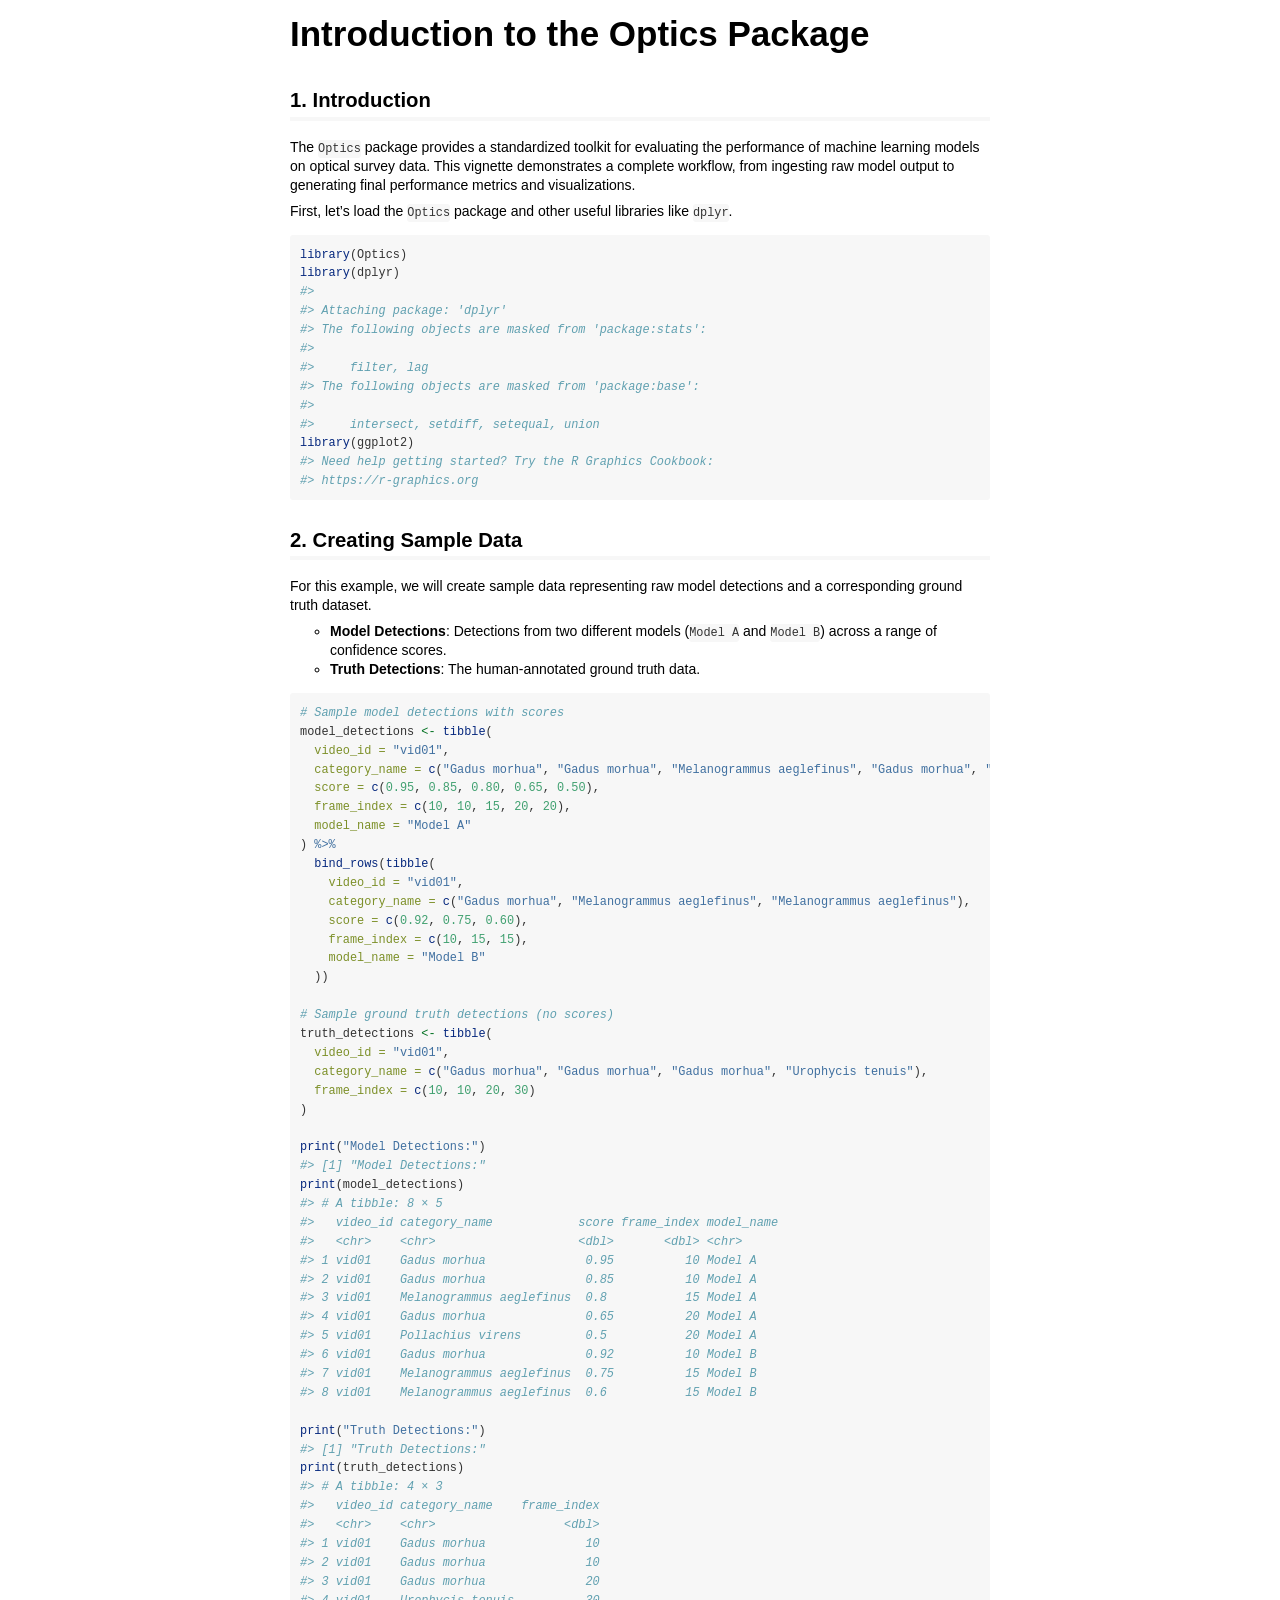
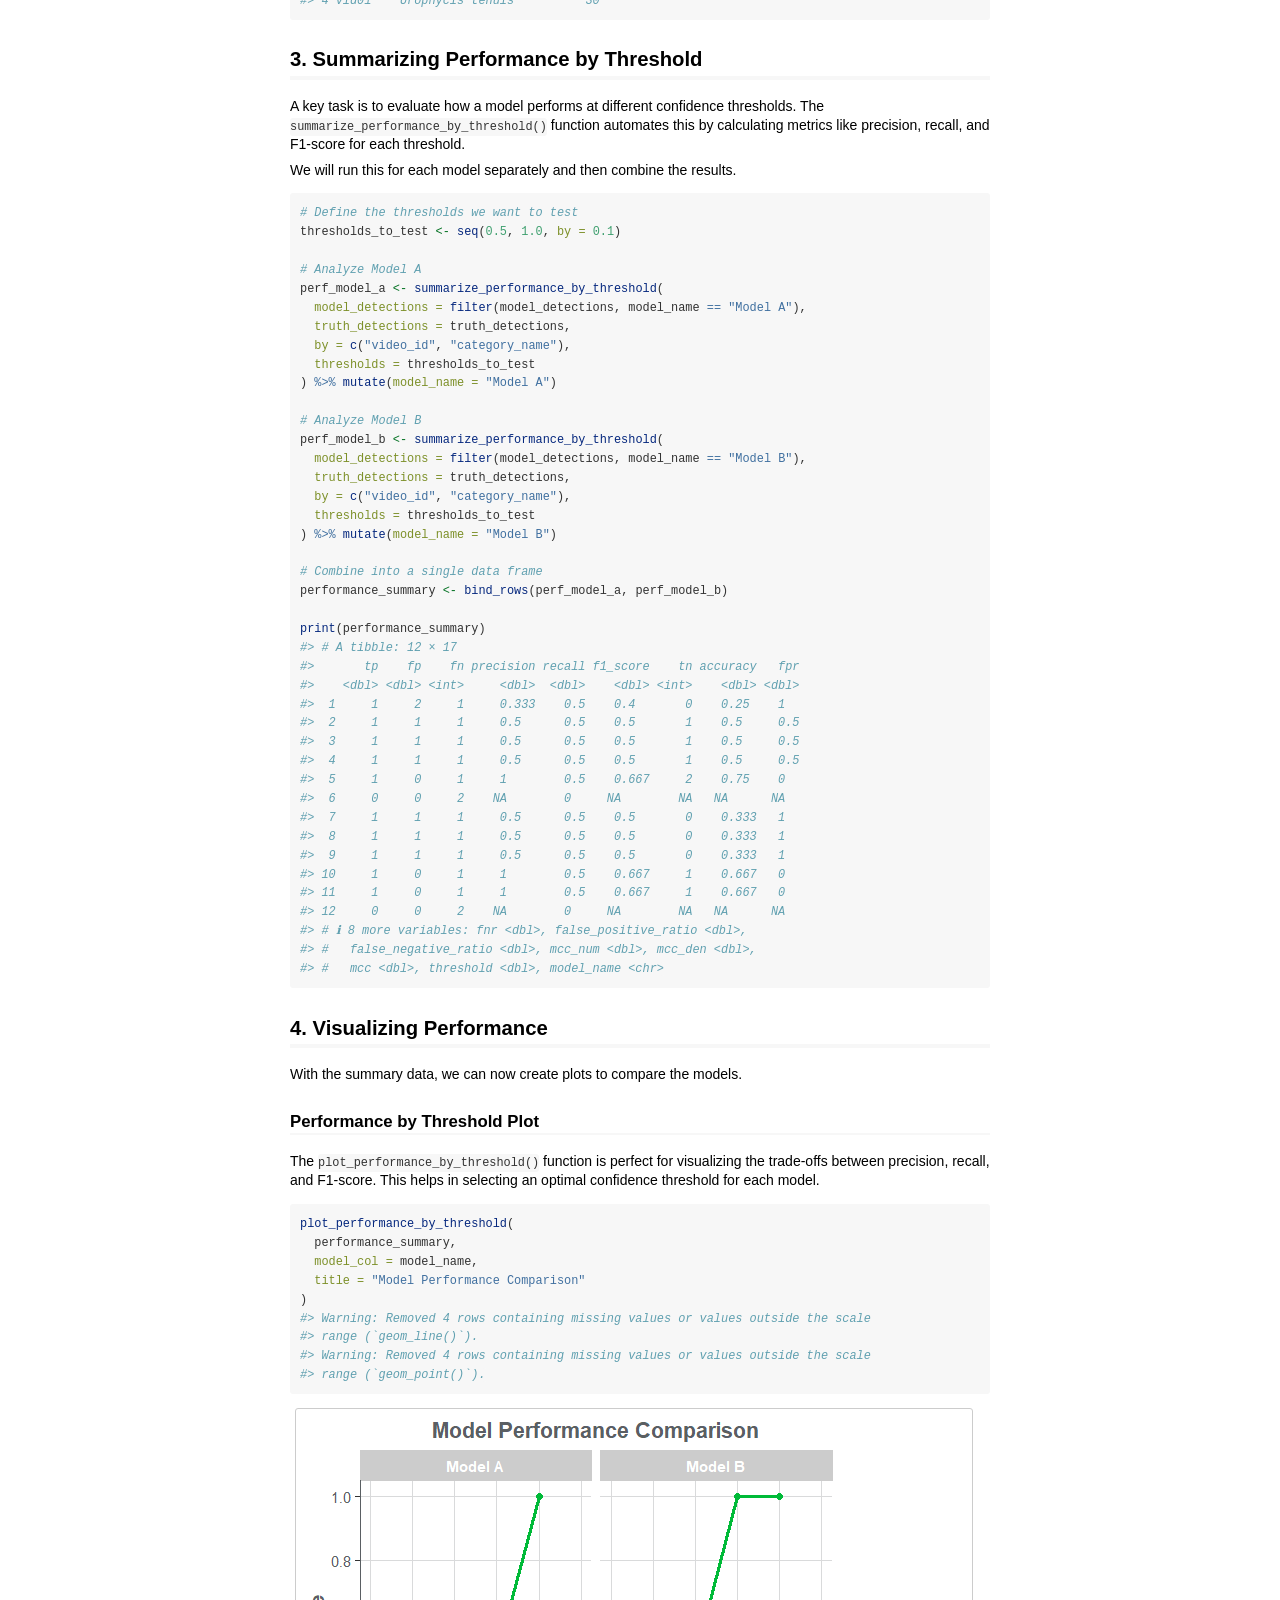
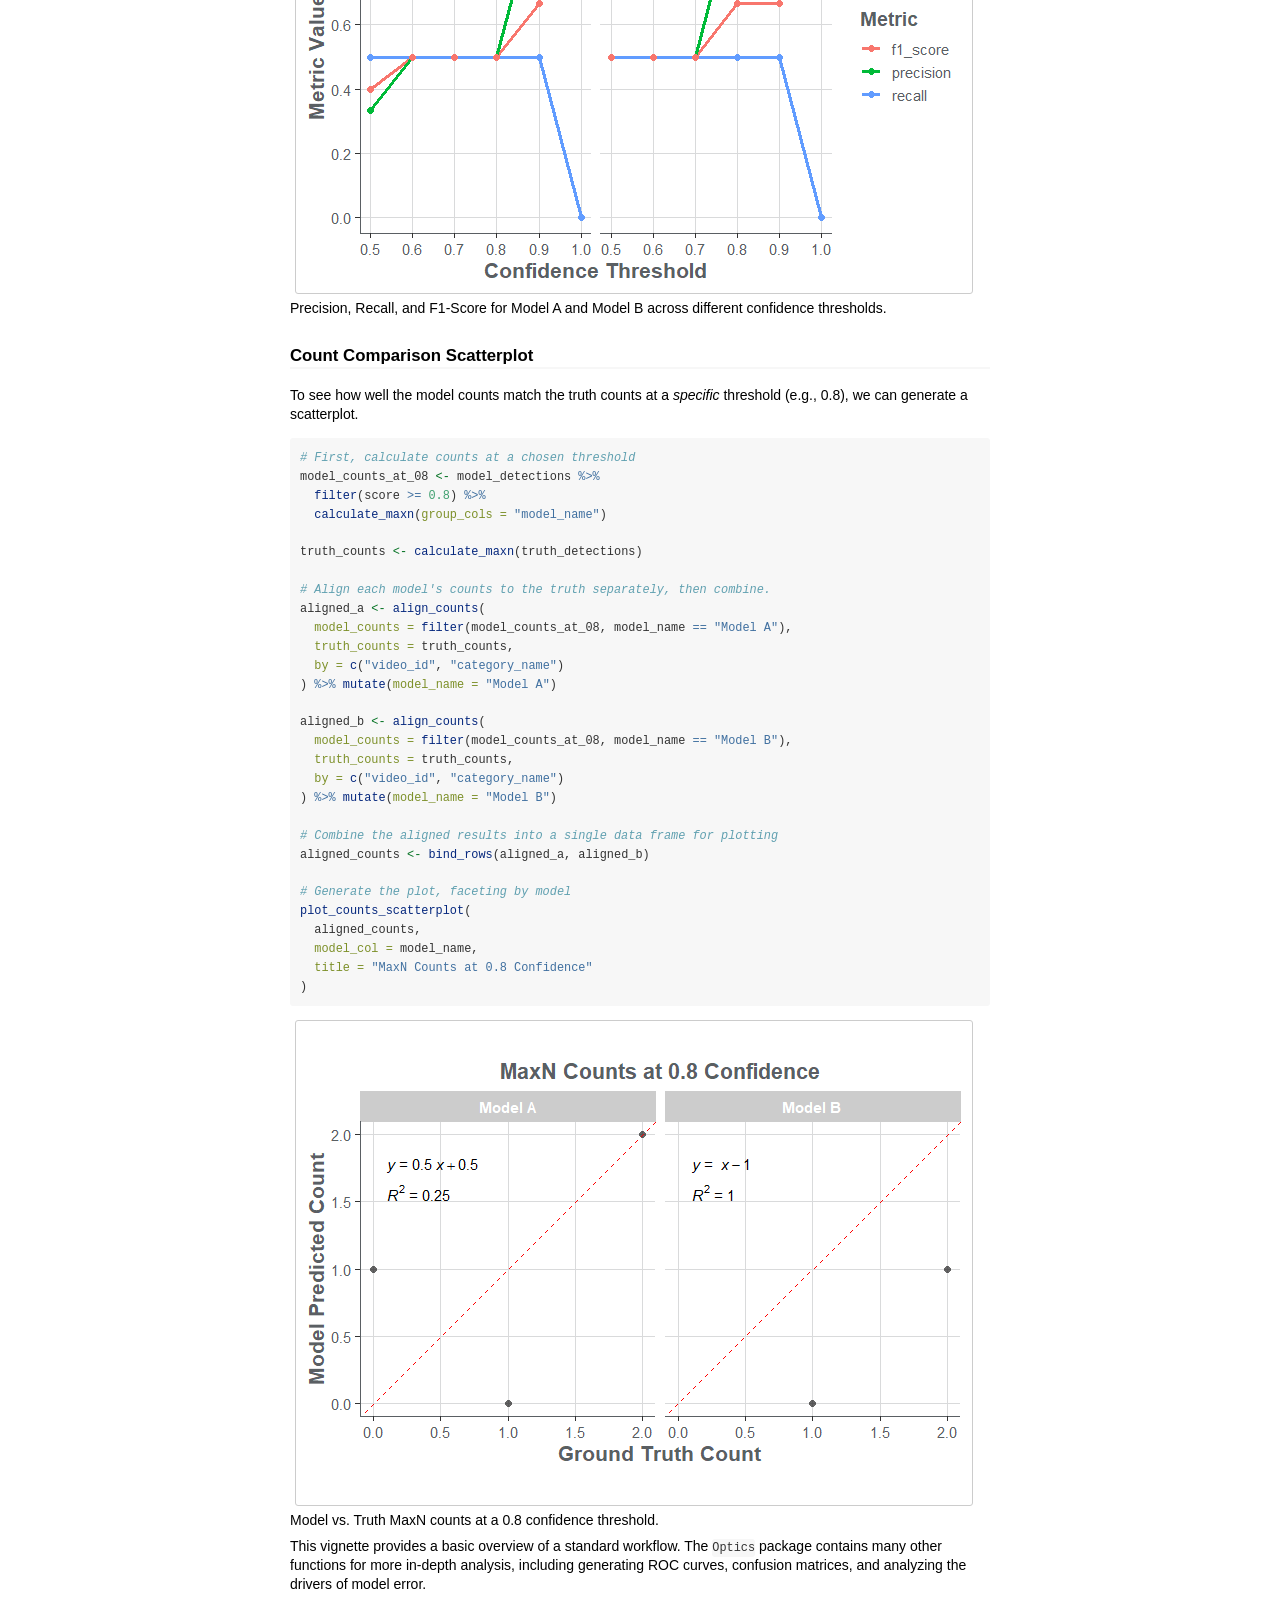
<file: Optics/vignettes/introduction-to-optics.html>
<!DOCTYPE html>

<html>

<head>

<meta charset="utf-8" />
<meta name="generator" content="pandoc" />
<meta http-equiv="X-UA-Compatible" content="IE=EDGE" />

<meta name="viewport" content="width=device-width, initial-scale=1" />



<title>Introduction to the Optics Package</title>

<script>// Pandoc 2.9 adds attributes on both header and div. We remove the former (to
// be compatible with the behavior of Pandoc < 2.8).
document.addEventListener('DOMContentLoaded', function(e) {
  var hs = document.querySelectorAll("div.section[class*='level'] > :first-child");
  var i, h, a;
  for (i = 0; i < hs.length; i++) {
    h = hs[i];
    if (!/^h[1-6]$/i.test(h.tagName)) continue;  // it should be a header h1-h6
    a = h.attributes;
    while (a.length > 0) h.removeAttribute(a[0].name);
  }
});
</script>

<style type="text/css">
code{white-space: pre-wrap;}
span.smallcaps{font-variant: small-caps;}
span.underline{text-decoration: underline;}
div.column{display: inline-block; vertical-align: top; width: 50%;}
div.hanging-indent{margin-left: 1.5em; text-indent: -1.5em;}
ul.task-list{list-style: none;}
</style>



<style type="text/css">
code {
white-space: pre;
}
.sourceCode {
overflow: visible;
}
</style>
<style type="text/css" data-origin="pandoc">
html { -webkit-text-size-adjust: 100%; }
pre > code.sourceCode { white-space: pre; position: relative; }
pre > code.sourceCode > span { display: inline-block; line-height: 1.25; }
pre > code.sourceCode > span:empty { height: 1.2em; }
.sourceCode { overflow: visible; }
code.sourceCode > span { color: inherit; text-decoration: inherit; }
div.sourceCode { margin: 1em 0; }
pre.sourceCode { margin: 0; }
@media screen {
div.sourceCode { overflow: auto; }
}
@media print {
pre > code.sourceCode { white-space: pre-wrap; }
pre > code.sourceCode > span { text-indent: -5em; padding-left: 5em; }
}
pre.numberSource code
{ counter-reset: source-line 0; }
pre.numberSource code > span
{ position: relative; left: -4em; counter-increment: source-line; }
pre.numberSource code > span > a:first-child::before
{ content: counter(source-line);
position: relative; left: -1em; text-align: right; vertical-align: baseline;
border: none; display: inline-block;
-webkit-touch-callout: none; -webkit-user-select: none;
-khtml-user-select: none; -moz-user-select: none;
-ms-user-select: none; user-select: none;
padding: 0 4px; width: 4em;
color: #aaaaaa;
}
pre.numberSource { margin-left: 3em; border-left: 1px solid #aaaaaa; padding-left: 4px; }
div.sourceCode
{ }
@media screen {
pre > code.sourceCode > span > a:first-child::before { text-decoration: underline; }
}
code span.al { color: #ff0000; font-weight: bold; } 
code span.an { color: #60a0b0; font-weight: bold; font-style: italic; } 
code span.at { color: #7d9029; } 
code span.bn { color: #40a070; } 
code span.bu { color: #008000; } 
code span.cf { color: #007020; font-weight: bold; } 
code span.ch { color: #4070a0; } 
code span.cn { color: #880000; } 
code span.co { color: #60a0b0; font-style: italic; } 
code span.cv { color: #60a0b0; font-weight: bold; font-style: italic; } 
code span.do { color: #ba2121; font-style: italic; } 
code span.dt { color: #902000; } 
code span.dv { color: #40a070; } 
code span.er { color: #ff0000; font-weight: bold; } 
code span.ex { } 
code span.fl { color: #40a070; } 
code span.fu { color: #06287e; } 
code span.im { color: #008000; font-weight: bold; } 
code span.in { color: #60a0b0; font-weight: bold; font-style: italic; } 
code span.kw { color: #007020; font-weight: bold; } 
code span.op { color: #666666; } 
code span.ot { color: #007020; } 
code span.pp { color: #bc7a00; } 
code span.sc { color: #4070a0; } 
code span.ss { color: #bb6688; } 
code span.st { color: #4070a0; } 
code span.va { color: #19177c; } 
code span.vs { color: #4070a0; } 
code span.wa { color: #60a0b0; font-weight: bold; font-style: italic; } 
</style>
<script>
// apply pandoc div.sourceCode style to pre.sourceCode instead
(function() {
  var sheets = document.styleSheets;
  for (var i = 0; i < sheets.length; i++) {
    if (sheets[i].ownerNode.dataset["origin"] !== "pandoc") continue;
    try { var rules = sheets[i].cssRules; } catch (e) { continue; }
    var j = 0;
    while (j < rules.length) {
      var rule = rules[j];
      // check if there is a div.sourceCode rule
      if (rule.type !== rule.STYLE_RULE || rule.selectorText !== "div.sourceCode") {
        j++;
        continue;
      }
      var style = rule.style.cssText;
      // check if color or background-color is set
      if (rule.style.color === '' && rule.style.backgroundColor === '') {
        j++;
        continue;
      }
      // replace div.sourceCode by a pre.sourceCode rule
      sheets[i].deleteRule(j);
      sheets[i].insertRule('pre.sourceCode{' + style + '}', j);
    }
  }
})();
</script>




<style type="text/css">body {
background-color: #fff;
margin: 1em auto;
max-width: 700px;
overflow: visible;
padding-left: 2em;
padding-right: 2em;
font-family: "Open Sans", "Helvetica Neue", Helvetica, Arial, sans-serif;
font-size: 14px;
line-height: 1.35;
}
#TOC {
clear: both;
margin: 0 0 10px 10px;
padding: 4px;
width: 400px;
border: 1px solid #CCCCCC;
border-radius: 5px;
background-color: #f6f6f6;
font-size: 13px;
line-height: 1.3;
}
#TOC .toctitle {
font-weight: bold;
font-size: 15px;
margin-left: 5px;
}
#TOC ul {
padding-left: 40px;
margin-left: -1.5em;
margin-top: 5px;
margin-bottom: 5px;
}
#TOC ul ul {
margin-left: -2em;
}
#TOC li {
line-height: 16px;
}
table {
margin: 1em auto;
border-width: 1px;
border-color: #DDDDDD;
border-style: outset;
border-collapse: collapse;
}
table th {
border-width: 2px;
padding: 5px;
border-style: inset;
}
table td {
border-width: 1px;
border-style: inset;
line-height: 18px;
padding: 5px 5px;
}
table, table th, table td {
border-left-style: none;
border-right-style: none;
}
table thead, table tr.even {
background-color: #f7f7f7;
}
p {
margin: 0.5em 0;
}
blockquote {
background-color: #f6f6f6;
padding: 0.25em 0.75em;
}
hr {
border-style: solid;
border: none;
border-top: 1px solid #777;
margin: 28px 0;
}
dl {
margin-left: 0;
}
dl dd {
margin-bottom: 13px;
margin-left: 13px;
}
dl dt {
font-weight: bold;
}
ul {
margin-top: 0;
}
ul li {
list-style: circle outside;
}
ul ul {
margin-bottom: 0;
}
pre, code {
background-color: #f7f7f7;
border-radius: 3px;
color: #333;
white-space: pre-wrap; 
}
pre {
border-radius: 3px;
margin: 5px 0px 10px 0px;
padding: 10px;
}
pre:not([class]) {
background-color: #f7f7f7;
}
code {
font-family: Consolas, Monaco, 'Courier New', monospace;
font-size: 85%;
}
p > code, li > code {
padding: 2px 0px;
}
div.figure {
text-align: center;
}
img {
background-color: #FFFFFF;
padding: 2px;
border: 1px solid #DDDDDD;
border-radius: 3px;
border: 1px solid #CCCCCC;
margin: 0 5px;
}
h1 {
margin-top: 0;
font-size: 35px;
line-height: 40px;
}
h2 {
border-bottom: 4px solid #f7f7f7;
padding-top: 10px;
padding-bottom: 2px;
font-size: 145%;
}
h3 {
border-bottom: 2px solid #f7f7f7;
padding-top: 10px;
font-size: 120%;
}
h4 {
border-bottom: 1px solid #f7f7f7;
margin-left: 8px;
font-size: 105%;
}
h5, h6 {
border-bottom: 1px solid #ccc;
font-size: 105%;
}
a {
color: #0033dd;
text-decoration: none;
}
a:hover {
color: #6666ff; }
a:visited {
color: #800080; }
a:visited:hover {
color: #BB00BB; }
a[href^="http:"] {
text-decoration: underline; }
a[href^="https:"] {
text-decoration: underline; }

code > span.kw { color: #555; font-weight: bold; } 
code > span.dt { color: #902000; } 
code > span.dv { color: #40a070; } 
code > span.bn { color: #d14; } 
code > span.fl { color: #d14; } 
code > span.ch { color: #d14; } 
code > span.st { color: #d14; } 
code > span.co { color: #888888; font-style: italic; } 
code > span.ot { color: #007020; } 
code > span.al { color: #ff0000; font-weight: bold; } 
code > span.fu { color: #900; font-weight: bold; } 
code > span.er { color: #a61717; background-color: #e3d2d2; } 
</style>




</head>

<body>




<h1 class="title toc-ignore">Introduction to the Optics Package</h1>



<div id="introduction" class="section level2">
<h2>1. Introduction</h2>
<p>The <code>Optics</code> package provides a standardized toolkit for
evaluating the performance of machine learning models on optical survey
data. This vignette demonstrates a complete workflow, from ingesting raw
model output to generating final performance metrics and
visualizations.</p>
<p>First, let’s load the <code>Optics</code> package and other useful
libraries like <code>dplyr</code>.</p>
<div class="sourceCode" id="cb1"><pre class="sourceCode r"><code class="sourceCode r"><span id="cb1-1"><a href="#cb1-1" tabindex="-1"></a><span class="fu">library</span>(Optics)</span>
<span id="cb1-2"><a href="#cb1-2" tabindex="-1"></a><span class="fu">library</span>(dplyr)</span>
<span id="cb1-3"><a href="#cb1-3" tabindex="-1"></a><span class="co">#&gt; </span></span>
<span id="cb1-4"><a href="#cb1-4" tabindex="-1"></a><span class="co">#&gt; Attaching package: &#39;dplyr&#39;</span></span>
<span id="cb1-5"><a href="#cb1-5" tabindex="-1"></a><span class="co">#&gt; The following objects are masked from &#39;package:stats&#39;:</span></span>
<span id="cb1-6"><a href="#cb1-6" tabindex="-1"></a><span class="co">#&gt; </span></span>
<span id="cb1-7"><a href="#cb1-7" tabindex="-1"></a><span class="co">#&gt;     filter, lag</span></span>
<span id="cb1-8"><a href="#cb1-8" tabindex="-1"></a><span class="co">#&gt; The following objects are masked from &#39;package:base&#39;:</span></span>
<span id="cb1-9"><a href="#cb1-9" tabindex="-1"></a><span class="co">#&gt; </span></span>
<span id="cb1-10"><a href="#cb1-10" tabindex="-1"></a><span class="co">#&gt;     intersect, setdiff, setequal, union</span></span>
<span id="cb1-11"><a href="#cb1-11" tabindex="-1"></a><span class="fu">library</span>(ggplot2)</span>
<span id="cb1-12"><a href="#cb1-12" tabindex="-1"></a><span class="co">#&gt; Need help getting started? Try the R Graphics Cookbook:</span></span>
<span id="cb1-13"><a href="#cb1-13" tabindex="-1"></a><span class="co">#&gt; https://r-graphics.org</span></span></code></pre></div>
</div>
<div id="creating-sample-data" class="section level2">
<h2>2. Creating Sample Data</h2>
<p>For this example, we will create sample data representing raw model
detections and a corresponding ground truth dataset.</p>
<ul>
<li><strong>Model Detections</strong>: Detections from two different
models (<code>Model A</code> and <code>Model B</code>) across a range of
confidence scores.</li>
<li><strong>Truth Detections</strong>: The human-annotated ground truth
data.</li>
</ul>
<div class="sourceCode" id="cb2"><pre class="sourceCode r"><code class="sourceCode r"><span id="cb2-1"><a href="#cb2-1" tabindex="-1"></a><span class="co"># Sample model detections with scores</span></span>
<span id="cb2-2"><a href="#cb2-2" tabindex="-1"></a>model_detections <span class="ot">&lt;-</span> <span class="fu">tibble</span>(</span>
<span id="cb2-3"><a href="#cb2-3" tabindex="-1"></a>  <span class="at">video_id =</span> <span class="st">&quot;vid01&quot;</span>,</span>
<span id="cb2-4"><a href="#cb2-4" tabindex="-1"></a>  <span class="at">category_name =</span> <span class="fu">c</span>(<span class="st">&quot;Gadus morhua&quot;</span>, <span class="st">&quot;Gadus morhua&quot;</span>, <span class="st">&quot;Melanogrammus aeglefinus&quot;</span>, <span class="st">&quot;Gadus morhua&quot;</span>, <span class="st">&quot;Pollachius virens&quot;</span>),</span>
<span id="cb2-5"><a href="#cb2-5" tabindex="-1"></a>  <span class="at">score =</span> <span class="fu">c</span>(<span class="fl">0.95</span>, <span class="fl">0.85</span>, <span class="fl">0.80</span>, <span class="fl">0.65</span>, <span class="fl">0.50</span>),</span>
<span id="cb2-6"><a href="#cb2-6" tabindex="-1"></a>  <span class="at">frame_index =</span> <span class="fu">c</span>(<span class="dv">10</span>, <span class="dv">10</span>, <span class="dv">15</span>, <span class="dv">20</span>, <span class="dv">20</span>),</span>
<span id="cb2-7"><a href="#cb2-7" tabindex="-1"></a>  <span class="at">model_name =</span> <span class="st">&quot;Model A&quot;</span></span>
<span id="cb2-8"><a href="#cb2-8" tabindex="-1"></a>) <span class="sc">%&gt;%</span></span>
<span id="cb2-9"><a href="#cb2-9" tabindex="-1"></a>  <span class="fu">bind_rows</span>(<span class="fu">tibble</span>(</span>
<span id="cb2-10"><a href="#cb2-10" tabindex="-1"></a>    <span class="at">video_id =</span> <span class="st">&quot;vid01&quot;</span>,</span>
<span id="cb2-11"><a href="#cb2-11" tabindex="-1"></a>    <span class="at">category_name =</span> <span class="fu">c</span>(<span class="st">&quot;Gadus morhua&quot;</span>, <span class="st">&quot;Melanogrammus aeglefinus&quot;</span>, <span class="st">&quot;Melanogrammus aeglefinus&quot;</span>),</span>
<span id="cb2-12"><a href="#cb2-12" tabindex="-1"></a>    <span class="at">score =</span> <span class="fu">c</span>(<span class="fl">0.92</span>, <span class="fl">0.75</span>, <span class="fl">0.60</span>),</span>
<span id="cb2-13"><a href="#cb2-13" tabindex="-1"></a>    <span class="at">frame_index =</span> <span class="fu">c</span>(<span class="dv">10</span>, <span class="dv">15</span>, <span class="dv">15</span>),</span>
<span id="cb2-14"><a href="#cb2-14" tabindex="-1"></a>    <span class="at">model_name =</span> <span class="st">&quot;Model B&quot;</span></span>
<span id="cb2-15"><a href="#cb2-15" tabindex="-1"></a>  ))</span>
<span id="cb2-16"><a href="#cb2-16" tabindex="-1"></a></span>
<span id="cb2-17"><a href="#cb2-17" tabindex="-1"></a><span class="co"># Sample ground truth detections (no scores)</span></span>
<span id="cb2-18"><a href="#cb2-18" tabindex="-1"></a>truth_detections <span class="ot">&lt;-</span> <span class="fu">tibble</span>(</span>
<span id="cb2-19"><a href="#cb2-19" tabindex="-1"></a>  <span class="at">video_id =</span> <span class="st">&quot;vid01&quot;</span>,</span>
<span id="cb2-20"><a href="#cb2-20" tabindex="-1"></a>  <span class="at">category_name =</span> <span class="fu">c</span>(<span class="st">&quot;Gadus morhua&quot;</span>, <span class="st">&quot;Gadus morhua&quot;</span>, <span class="st">&quot;Gadus morhua&quot;</span>, <span class="st">&quot;Urophycis tenuis&quot;</span>),</span>
<span id="cb2-21"><a href="#cb2-21" tabindex="-1"></a>  <span class="at">frame_index =</span> <span class="fu">c</span>(<span class="dv">10</span>, <span class="dv">10</span>, <span class="dv">20</span>, <span class="dv">30</span>)</span>
<span id="cb2-22"><a href="#cb2-22" tabindex="-1"></a>)</span>
<span id="cb2-23"><a href="#cb2-23" tabindex="-1"></a></span>
<span id="cb2-24"><a href="#cb2-24" tabindex="-1"></a><span class="fu">print</span>(<span class="st">&quot;Model Detections:&quot;</span>)</span>
<span id="cb2-25"><a href="#cb2-25" tabindex="-1"></a><span class="co">#&gt; [1] &quot;Model Detections:&quot;</span></span>
<span id="cb2-26"><a href="#cb2-26" tabindex="-1"></a><span class="fu">print</span>(model_detections)</span>
<span id="cb2-27"><a href="#cb2-27" tabindex="-1"></a><span class="co">#&gt; # A tibble: 8 × 5</span></span>
<span id="cb2-28"><a href="#cb2-28" tabindex="-1"></a><span class="co">#&gt;   video_id category_name            score frame_index model_name</span></span>
<span id="cb2-29"><a href="#cb2-29" tabindex="-1"></a><span class="co">#&gt;   &lt;chr&gt;    &lt;chr&gt;                    &lt;dbl&gt;       &lt;dbl&gt; &lt;chr&gt;     </span></span>
<span id="cb2-30"><a href="#cb2-30" tabindex="-1"></a><span class="co">#&gt; 1 vid01    Gadus morhua              0.95          10 Model A   </span></span>
<span id="cb2-31"><a href="#cb2-31" tabindex="-1"></a><span class="co">#&gt; 2 vid01    Gadus morhua              0.85          10 Model A   </span></span>
<span id="cb2-32"><a href="#cb2-32" tabindex="-1"></a><span class="co">#&gt; 3 vid01    Melanogrammus aeglefinus  0.8           15 Model A   </span></span>
<span id="cb2-33"><a href="#cb2-33" tabindex="-1"></a><span class="co">#&gt; 4 vid01    Gadus morhua              0.65          20 Model A   </span></span>
<span id="cb2-34"><a href="#cb2-34" tabindex="-1"></a><span class="co">#&gt; 5 vid01    Pollachius virens         0.5           20 Model A   </span></span>
<span id="cb2-35"><a href="#cb2-35" tabindex="-1"></a><span class="co">#&gt; 6 vid01    Gadus morhua              0.92          10 Model B   </span></span>
<span id="cb2-36"><a href="#cb2-36" tabindex="-1"></a><span class="co">#&gt; 7 vid01    Melanogrammus aeglefinus  0.75          15 Model B   </span></span>
<span id="cb2-37"><a href="#cb2-37" tabindex="-1"></a><span class="co">#&gt; 8 vid01    Melanogrammus aeglefinus  0.6           15 Model B</span></span>
<span id="cb2-38"><a href="#cb2-38" tabindex="-1"></a></span>
<span id="cb2-39"><a href="#cb2-39" tabindex="-1"></a><span class="fu">print</span>(<span class="st">&quot;Truth Detections:&quot;</span>)</span>
<span id="cb2-40"><a href="#cb2-40" tabindex="-1"></a><span class="co">#&gt; [1] &quot;Truth Detections:&quot;</span></span>
<span id="cb2-41"><a href="#cb2-41" tabindex="-1"></a><span class="fu">print</span>(truth_detections)</span>
<span id="cb2-42"><a href="#cb2-42" tabindex="-1"></a><span class="co">#&gt; # A tibble: 4 × 3</span></span>
<span id="cb2-43"><a href="#cb2-43" tabindex="-1"></a><span class="co">#&gt;   video_id category_name    frame_index</span></span>
<span id="cb2-44"><a href="#cb2-44" tabindex="-1"></a><span class="co">#&gt;   &lt;chr&gt;    &lt;chr&gt;                  &lt;dbl&gt;</span></span>
<span id="cb2-45"><a href="#cb2-45" tabindex="-1"></a><span class="co">#&gt; 1 vid01    Gadus morhua              10</span></span>
<span id="cb2-46"><a href="#cb2-46" tabindex="-1"></a><span class="co">#&gt; 2 vid01    Gadus morhua              10</span></span>
<span id="cb2-47"><a href="#cb2-47" tabindex="-1"></a><span class="co">#&gt; 3 vid01    Gadus morhua              20</span></span>
<span id="cb2-48"><a href="#cb2-48" tabindex="-1"></a><span class="co">#&gt; 4 vid01    Urophycis tenuis          30</span></span></code></pre></div>
</div>
<div id="summarizing-performance-by-threshold" class="section level2">
<h2>3. Summarizing Performance by Threshold</h2>
<p>A key task is to evaluate how a model performs at different
confidence thresholds. The
<code>summarize_performance_by_threshold()</code> function automates
this by calculating metrics like precision, recall, and F1-score for
each threshold.</p>
<p>We will run this for each model separately and then combine the
results.</p>
<div class="sourceCode" id="cb3"><pre class="sourceCode r"><code class="sourceCode r"><span id="cb3-1"><a href="#cb3-1" tabindex="-1"></a><span class="co"># Define the thresholds we want to test</span></span>
<span id="cb3-2"><a href="#cb3-2" tabindex="-1"></a>thresholds_to_test <span class="ot">&lt;-</span> <span class="fu">seq</span>(<span class="fl">0.5</span>, <span class="fl">1.0</span>, <span class="at">by =</span> <span class="fl">0.1</span>)</span>
<span id="cb3-3"><a href="#cb3-3" tabindex="-1"></a></span>
<span id="cb3-4"><a href="#cb3-4" tabindex="-1"></a><span class="co"># Analyze Model A</span></span>
<span id="cb3-5"><a href="#cb3-5" tabindex="-1"></a>perf_model_a <span class="ot">&lt;-</span> <span class="fu">summarize_performance_by_threshold</span>(</span>
<span id="cb3-6"><a href="#cb3-6" tabindex="-1"></a>  <span class="at">model_detections =</span> <span class="fu">filter</span>(model_detections, model_name <span class="sc">==</span> <span class="st">&quot;Model A&quot;</span>),</span>
<span id="cb3-7"><a href="#cb3-7" tabindex="-1"></a>  <span class="at">truth_detections =</span> truth_detections,</span>
<span id="cb3-8"><a href="#cb3-8" tabindex="-1"></a>  <span class="at">by =</span> <span class="fu">c</span>(<span class="st">&quot;video_id&quot;</span>, <span class="st">&quot;category_name&quot;</span>),</span>
<span id="cb3-9"><a href="#cb3-9" tabindex="-1"></a>  <span class="at">thresholds =</span> thresholds_to_test</span>
<span id="cb3-10"><a href="#cb3-10" tabindex="-1"></a>) <span class="sc">%&gt;%</span> <span class="fu">mutate</span>(<span class="at">model_name =</span> <span class="st">&quot;Model A&quot;</span>)</span>
<span id="cb3-11"><a href="#cb3-11" tabindex="-1"></a></span>
<span id="cb3-12"><a href="#cb3-12" tabindex="-1"></a><span class="co"># Analyze Model B</span></span>
<span id="cb3-13"><a href="#cb3-13" tabindex="-1"></a>perf_model_b <span class="ot">&lt;-</span> <span class="fu">summarize_performance_by_threshold</span>(</span>
<span id="cb3-14"><a href="#cb3-14" tabindex="-1"></a>  <span class="at">model_detections =</span> <span class="fu">filter</span>(model_detections, model_name <span class="sc">==</span> <span class="st">&quot;Model B&quot;</span>),</span>
<span id="cb3-15"><a href="#cb3-15" tabindex="-1"></a>  <span class="at">truth_detections =</span> truth_detections,</span>
<span id="cb3-16"><a href="#cb3-16" tabindex="-1"></a>  <span class="at">by =</span> <span class="fu">c</span>(<span class="st">&quot;video_id&quot;</span>, <span class="st">&quot;category_name&quot;</span>),</span>
<span id="cb3-17"><a href="#cb3-17" tabindex="-1"></a>  <span class="at">thresholds =</span> thresholds_to_test</span>
<span id="cb3-18"><a href="#cb3-18" tabindex="-1"></a>) <span class="sc">%&gt;%</span> <span class="fu">mutate</span>(<span class="at">model_name =</span> <span class="st">&quot;Model B&quot;</span>)</span>
<span id="cb3-19"><a href="#cb3-19" tabindex="-1"></a></span>
<span id="cb3-20"><a href="#cb3-20" tabindex="-1"></a><span class="co"># Combine into a single data frame</span></span>
<span id="cb3-21"><a href="#cb3-21" tabindex="-1"></a>performance_summary <span class="ot">&lt;-</span> <span class="fu">bind_rows</span>(perf_model_a, perf_model_b)</span>
<span id="cb3-22"><a href="#cb3-22" tabindex="-1"></a></span>
<span id="cb3-23"><a href="#cb3-23" tabindex="-1"></a><span class="fu">print</span>(performance_summary)</span>
<span id="cb3-24"><a href="#cb3-24" tabindex="-1"></a><span class="co">#&gt; # A tibble: 12 × 17</span></span>
<span id="cb3-25"><a href="#cb3-25" tabindex="-1"></a><span class="co">#&gt;       tp    fp    fn precision recall f1_score    tn accuracy   fpr</span></span>
<span id="cb3-26"><a href="#cb3-26" tabindex="-1"></a><span class="co">#&gt;    &lt;dbl&gt; &lt;dbl&gt; &lt;int&gt;     &lt;dbl&gt;  &lt;dbl&gt;    &lt;dbl&gt; &lt;int&gt;    &lt;dbl&gt; &lt;dbl&gt;</span></span>
<span id="cb3-27"><a href="#cb3-27" tabindex="-1"></a><span class="co">#&gt;  1     1     2     1     0.333    0.5    0.4       0    0.25    1  </span></span>
<span id="cb3-28"><a href="#cb3-28" tabindex="-1"></a><span class="co">#&gt;  2     1     1     1     0.5      0.5    0.5       1    0.5     0.5</span></span>
<span id="cb3-29"><a href="#cb3-29" tabindex="-1"></a><span class="co">#&gt;  3     1     1     1     0.5      0.5    0.5       1    0.5     0.5</span></span>
<span id="cb3-30"><a href="#cb3-30" tabindex="-1"></a><span class="co">#&gt;  4     1     1     1     0.5      0.5    0.5       1    0.5     0.5</span></span>
<span id="cb3-31"><a href="#cb3-31" tabindex="-1"></a><span class="co">#&gt;  5     1     0     1     1        0.5    0.667     2    0.75    0  </span></span>
<span id="cb3-32"><a href="#cb3-32" tabindex="-1"></a><span class="co">#&gt;  6     0     0     2    NA        0     NA        NA   NA      NA  </span></span>
<span id="cb3-33"><a href="#cb3-33" tabindex="-1"></a><span class="co">#&gt;  7     1     1     1     0.5      0.5    0.5       0    0.333   1  </span></span>
<span id="cb3-34"><a href="#cb3-34" tabindex="-1"></a><span class="co">#&gt;  8     1     1     1     0.5      0.5    0.5       0    0.333   1  </span></span>
<span id="cb3-35"><a href="#cb3-35" tabindex="-1"></a><span class="co">#&gt;  9     1     1     1     0.5      0.5    0.5       0    0.333   1  </span></span>
<span id="cb3-36"><a href="#cb3-36" tabindex="-1"></a><span class="co">#&gt; 10     1     0     1     1        0.5    0.667     1    0.667   0  </span></span>
<span id="cb3-37"><a href="#cb3-37" tabindex="-1"></a><span class="co">#&gt; 11     1     0     1     1        0.5    0.667     1    0.667   0  </span></span>
<span id="cb3-38"><a href="#cb3-38" tabindex="-1"></a><span class="co">#&gt; 12     0     0     2    NA        0     NA        NA   NA      NA  </span></span>
<span id="cb3-39"><a href="#cb3-39" tabindex="-1"></a><span class="co">#&gt; # ℹ 8 more variables: fnr &lt;dbl&gt;, false_positive_ratio &lt;dbl&gt;,</span></span>
<span id="cb3-40"><a href="#cb3-40" tabindex="-1"></a><span class="co">#&gt; #   false_negative_ratio &lt;dbl&gt;, mcc_num &lt;dbl&gt;, mcc_den &lt;dbl&gt;,</span></span>
<span id="cb3-41"><a href="#cb3-41" tabindex="-1"></a><span class="co">#&gt; #   mcc &lt;dbl&gt;, threshold &lt;dbl&gt;, model_name &lt;chr&gt;</span></span></code></pre></div>
</div>
<div id="visualizing-performance" class="section level2">
<h2>4. Visualizing Performance</h2>
<p>With the summary data, we can now create plots to compare the
models.</p>
<div id="performance-by-threshold-plot" class="section level3">
<h3>Performance by Threshold Plot</h3>
<p>The <code>plot_performance_by_threshold()</code> function is perfect
for visualizing the trade-offs between precision, recall, and F1-score.
This helps in selecting an optimal confidence threshold for each
model.</p>
<div class="sourceCode" id="cb4"><pre class="sourceCode r"><code class="sourceCode r"><span id="cb4-1"><a href="#cb4-1" tabindex="-1"></a><span class="fu">plot_performance_by_threshold</span>(</span>
<span id="cb4-2"><a href="#cb4-2" tabindex="-1"></a>  performance_summary,</span>
<span id="cb4-3"><a href="#cb4-3" tabindex="-1"></a>  <span class="at">model_col =</span> model_name,</span>
<span id="cb4-4"><a href="#cb4-4" tabindex="-1"></a>  <span class="at">title =</span> <span class="st">&quot;Model Performance Comparison&quot;</span></span>
<span id="cb4-5"><a href="#cb4-5" tabindex="-1"></a>)</span>
<span id="cb4-6"><a href="#cb4-6" tabindex="-1"></a><span class="co">#&gt; Warning: Removed 4 rows containing missing values or values outside the scale</span></span>
<span id="cb4-7"><a href="#cb4-7" tabindex="-1"></a><span class="co">#&gt; range (`geom_line()`).</span></span>
<span id="cb4-8"><a href="#cb4-8" tabindex="-1"></a><span class="co">#&gt; Warning: Removed 4 rows containing missing values or values outside the scale</span></span>
<span id="cb4-9"><a href="#cb4-9" tabindex="-1"></a><span class="co">#&gt; range (`geom_point()`).</span></span></code></pre></div>
<div class="float">
<img role="img" aria-label="Precision, Recall, and F1-Score for Model A and Model B across different confidence thresholds." src="[data-uri]" alt="Precision, Recall, and F1-Score for Model A and Model B across different confidence thresholds." />
<div class="figcaption">Precision, Recall, and F1-Score for Model A and
Model B across different confidence thresholds.</div>
</div>
</div>
<div id="count-comparison-scatterplot" class="section level3">
<h3>Count Comparison Scatterplot</h3>
<p>To see how well the model counts match the truth counts at a
<em>specific</em> threshold (e.g., 0.8), we can generate a
scatterplot.</p>
<div class="sourceCode" id="cb5"><pre class="sourceCode r"><code class="sourceCode r"><span id="cb5-1"><a href="#cb5-1" tabindex="-1"></a><span class="co"># First, calculate counts at a chosen threshold</span></span>
<span id="cb5-2"><a href="#cb5-2" tabindex="-1"></a>model_counts_at_08 <span class="ot">&lt;-</span> model_detections <span class="sc">%&gt;%</span></span>
<span id="cb5-3"><a href="#cb5-3" tabindex="-1"></a>  <span class="fu">filter</span>(score <span class="sc">&gt;=</span> <span class="fl">0.8</span>) <span class="sc">%&gt;%</span></span>
<span id="cb5-4"><a href="#cb5-4" tabindex="-1"></a>  <span class="fu">calculate_maxn</span>(<span class="at">group_cols =</span> <span class="st">&quot;model_name&quot;</span>)</span>
<span id="cb5-5"><a href="#cb5-5" tabindex="-1"></a></span>
<span id="cb5-6"><a href="#cb5-6" tabindex="-1"></a>truth_counts <span class="ot">&lt;-</span> <span class="fu">calculate_maxn</span>(truth_detections)</span>
<span id="cb5-7"><a href="#cb5-7" tabindex="-1"></a></span>
<span id="cb5-8"><a href="#cb5-8" tabindex="-1"></a><span class="co"># Align each model&#39;s counts to the truth separately, then combine.</span></span>
<span id="cb5-9"><a href="#cb5-9" tabindex="-1"></a>aligned_a <span class="ot">&lt;-</span> <span class="fu">align_counts</span>(</span>
<span id="cb5-10"><a href="#cb5-10" tabindex="-1"></a>  <span class="at">model_counts =</span> <span class="fu">filter</span>(model_counts_at_08, model_name <span class="sc">==</span> <span class="st">&quot;Model A&quot;</span>),</span>
<span id="cb5-11"><a href="#cb5-11" tabindex="-1"></a>  <span class="at">truth_counts =</span> truth_counts,</span>
<span id="cb5-12"><a href="#cb5-12" tabindex="-1"></a>  <span class="at">by =</span> <span class="fu">c</span>(<span class="st">&quot;video_id&quot;</span>, <span class="st">&quot;category_name&quot;</span>)</span>
<span id="cb5-13"><a href="#cb5-13" tabindex="-1"></a>) <span class="sc">%&gt;%</span> <span class="fu">mutate</span>(<span class="at">model_name =</span> <span class="st">&quot;Model A&quot;</span>)</span>
<span id="cb5-14"><a href="#cb5-14" tabindex="-1"></a></span>
<span id="cb5-15"><a href="#cb5-15" tabindex="-1"></a>aligned_b <span class="ot">&lt;-</span> <span class="fu">align_counts</span>(</span>
<span id="cb5-16"><a href="#cb5-16" tabindex="-1"></a>  <span class="at">model_counts =</span> <span class="fu">filter</span>(model_counts_at_08, model_name <span class="sc">==</span> <span class="st">&quot;Model B&quot;</span>),</span>
<span id="cb5-17"><a href="#cb5-17" tabindex="-1"></a>  <span class="at">truth_counts =</span> truth_counts,</span>
<span id="cb5-18"><a href="#cb5-18" tabindex="-1"></a>  <span class="at">by =</span> <span class="fu">c</span>(<span class="st">&quot;video_id&quot;</span>, <span class="st">&quot;category_name&quot;</span>)</span>
<span id="cb5-19"><a href="#cb5-19" tabindex="-1"></a>) <span class="sc">%&gt;%</span> <span class="fu">mutate</span>(<span class="at">model_name =</span> <span class="st">&quot;Model B&quot;</span>)</span>
<span id="cb5-20"><a href="#cb5-20" tabindex="-1"></a></span>
<span id="cb5-21"><a href="#cb5-21" tabindex="-1"></a><span class="co"># Combine the aligned results into a single data frame for plotting</span></span>
<span id="cb5-22"><a href="#cb5-22" tabindex="-1"></a>aligned_counts <span class="ot">&lt;-</span> <span class="fu">bind_rows</span>(aligned_a, aligned_b)</span>
<span id="cb5-23"><a href="#cb5-23" tabindex="-1"></a></span>
<span id="cb5-24"><a href="#cb5-24" tabindex="-1"></a><span class="co"># Generate the plot, faceting by model</span></span>
<span id="cb5-25"><a href="#cb5-25" tabindex="-1"></a><span class="fu">plot_counts_scatterplot</span>(</span>
<span id="cb5-26"><a href="#cb5-26" tabindex="-1"></a>  aligned_counts,</span>
<span id="cb5-27"><a href="#cb5-27" tabindex="-1"></a>  <span class="at">model_col =</span> model_name,</span>
<span id="cb5-28"><a href="#cb5-28" tabindex="-1"></a>  <span class="at">title =</span> <span class="st">&quot;MaxN Counts at 0.8 Confidence&quot;</span></span>
<span id="cb5-29"><a href="#cb5-29" tabindex="-1"></a>)</span></code></pre></div>
<div class="float">
<img role="img" aria-label="Model vs. Truth MaxN counts at a 0.8 confidence threshold." src="[data-uri]" alt="Model vs. Truth MaxN counts at a 0.8 confidence threshold." />
<div class="figcaption">Model vs. Truth MaxN counts at a 0.8 confidence
threshold.</div>
</div>
<p>This vignette provides a basic overview of a standard workflow. The
<code>Optics</code> package contains many other functions for more
in-depth analysis, including generating ROC curves, confusion matrices,
and analyzing the drivers of model error.</p>
</div>
</div>



<!-- code folding -->


<!-- dynamically load mathjax for compatibility with self-contained -->
<script>
  (function () {
    var script = document.createElement("script");
    script.type = "text/javascript";
    script.src  = "https://mathjax.rstudio.com/latest/MathJax.js?config=TeX-AMS-MML_HTMLorMML";
    document.getElementsByTagName("head")[0].appendChild(script);
  })();
</script>

</body>
</html>
</file>
